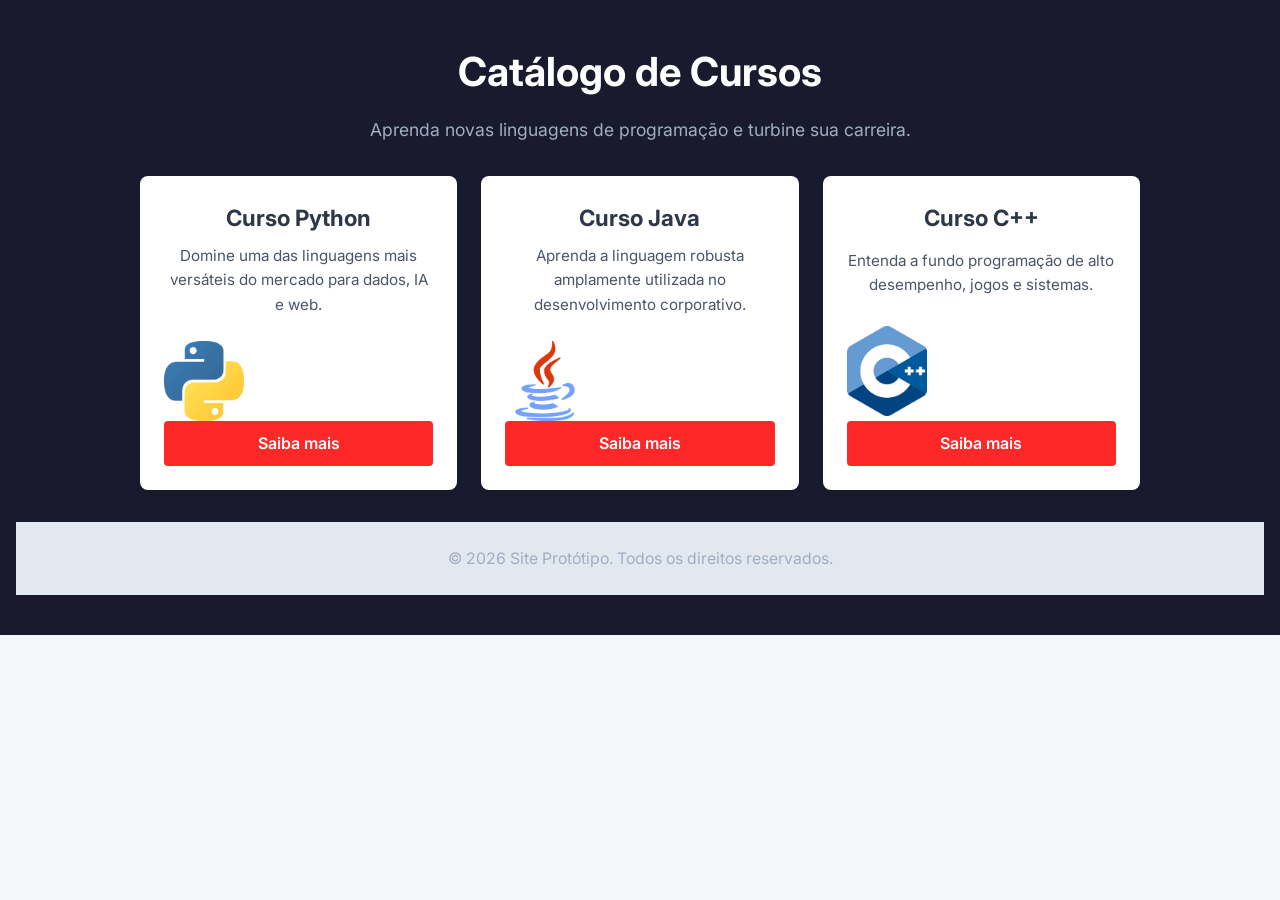
<file: index.html>
<!DOCTYPE html>
<html lang="pt-br">

<head>
    <meta charset="UTF-8">
    <meta name="viewport" content="width=device-width, initial-scale=1.0">
    <title>Catálogo de Cursos</title>
    <!-- Importação de fonte do Google Fonts para melhorar o design -->
    <link href="https://fonts.googleapis.com/css2?family=Inter:wght@400;600;700&display=swap" rel="stylesheet">
    <link rel="stylesheet" href="style.css">
</head>

<body>

    <header class="site-header">
        <h1>Catálogo de Cursos</h1>
        <p>Aprenda novas linguagens de programação e turbine sua carreira.</p>

        <main class="container">
            <article class="curso-card">
                <h2>Curso Python</h2>
                <p>Domine uma das linguagens mais versáteis do mercado para dados, IA e web.</p>
                <img src="imagens/images-python.png" alt="Logo do Python" class="curso-logo">
                <a href="curso-python.html" class="btn">Saiba mais</a>
            </article>

            <article class="curso-card">
                <h2>Curso Java</h2>
                <p>Aprenda a linguagem robusta amplamente utilizada no desenvolvimento corporativo.</p>
                <img src="imagens/images-java.png" alt="Logo do Java" class="curso-logo">
                <a href="curso-java.html" class="btn">Saiba mais</a>
            </article>

            <article class="curso-card">
                <h2>Curso C++</h2>
                <p>Entenda a fundo programação de alto desempenho, jogos e sistemas.</p>
                <img src="imagens/images-C++.png" alt="Logo do C++" class="curso-logo">
                <a href="curso-cpp.html" class="btn">Saiba mais</a>
            </article>
        </main>

        <footer class="site-footer">
            <p>&copy; 2026 Site Protótipo. Todos os direitos reservados.</p>
        </footer>

</body>

</html>
</file>
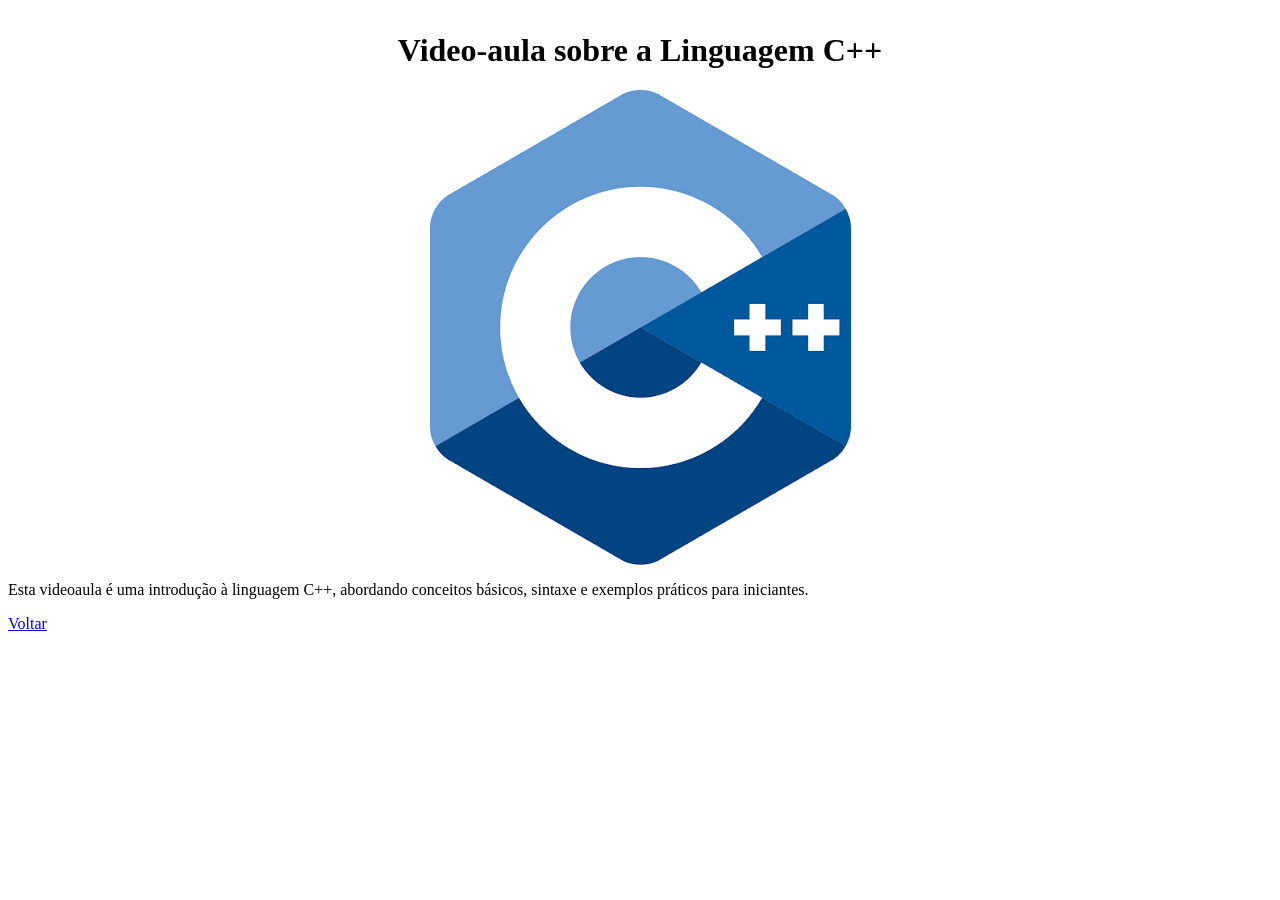
<file: curso-cpp.html>
<!DOCTYPE html>
<html lang="pt-br">

<head>
    <meta charset="UTF-8">
    <meta name="viewport" content="width=device-width, initial-scale=1.0">
    <title>Videoaula de C++</title>
    <link rel="stylesheet" href="curso-paginas-style.css">
</head>

<body>
    <h1>Video-aula sobre a Linguagem C++</h1>

    <!-- Player incorporado do YouTube -->
    <div class="video-container">
        <a href="https://youtu.be/ZGy4jG_W7qw" target="_blank">
            <img src="imagens/images-C++.png" alt="Logo do C++" class="curso-logo">
        </a>
    </div>

    <p>Esta videoaula é uma introdução à linguagem C++, abordando conceitos básicos, sintaxe e exemplos práticos para
        iniciantes.</p>

    <a href="index.html" class="btn">Voltar</a>
</body>

</html>
</file>
<file: style.css>
/* Configurações Globais */
* {
    margin: 0;
    padding: 0;
    box-sizing: border-box;
}

body {
    font-family: 'Inter', sans-serif;
    background-color: #f4f6f9;
    color: #333;
    line-height: 1.6;
    display: flex;
    flex-direction: column;
    min-height: 100vh;
}

/* Cabeçalho */
.site-header {
    background-color: #1a1a2e;
    color: #ffffff;
    text-align: center;
    padding: 2.5rem 1rem;
}

.site-header h1 {
    font-size: 2.5em;
    margin-bottom: 0.3em;
}

.site-header p {
    color: #a0aec0;
    font-size: 1.1em;
}

/* Container Principal dos Cards */
.container {
    max-width: 1000px;
    width: 90%;
    margin: 2rem auto;
    display: grid;
    grid-template-columns: repeat(auto-fit, minmax(280px, 1fr));
    gap: 1.5rem;
    flex: 1;
}

/* Estilo dos Cards de Cursos */
.curso-card {
    background-color: #ffffff;
    padding: 1.5rem;
    border-radius: 8px;
    box-shadow: 0 4px 6px rgba(0, 0, 0, 0.05);
    transition: transform 0.2s ease, box-shadow 0.2s ease;
    display: flex;
    flex-direction: column;
    justify-content: space-between;
}

.curso-card:hover {
    transform: translateY(-5px);
    box-shadow: 0 10px 15px rgba(0, 0, 0, 0.1);
}

.curso-card h2 {
    font-size: 1.4em;
    color: #2d3748;
    margin-bottom: 0.5rem;
}

.curso-card p {
    color: #4a5568;
    margin-bottom: 1.5rem;
    font-size: 0.95em;
}

/* Botão */
.btn {
    display: inline-block;
    background-color: #ff2828;
    color: #ffffff;
    padding: 0.6rem 1rem;
    border-radius: 4px;
    text-decoration: none;
    text-align: center;
    font-weight: 600;
    transition: background-color 0.2s;
}

.btn:hover {
    background-color: #d91b1b;
}

/* Rodapé */
.site-footer {
    text-align: center;
    padding: 1.5rem;
    background-color: #e2e8f0;
    color: #4a5568;
    font-size: 0.9em;
}

img.curso-logo {
    float: right;
    width: 80px;
}
</file>
<file: curso-paginas-style.css>
h1 {
    text-align: center;
    margin-top: 2rem;
}

img.curso-logo {
    object-position: center;
    display: block;
    margin: 0 auto 1rem auto;
    max-width: 100%;
}
</file>
